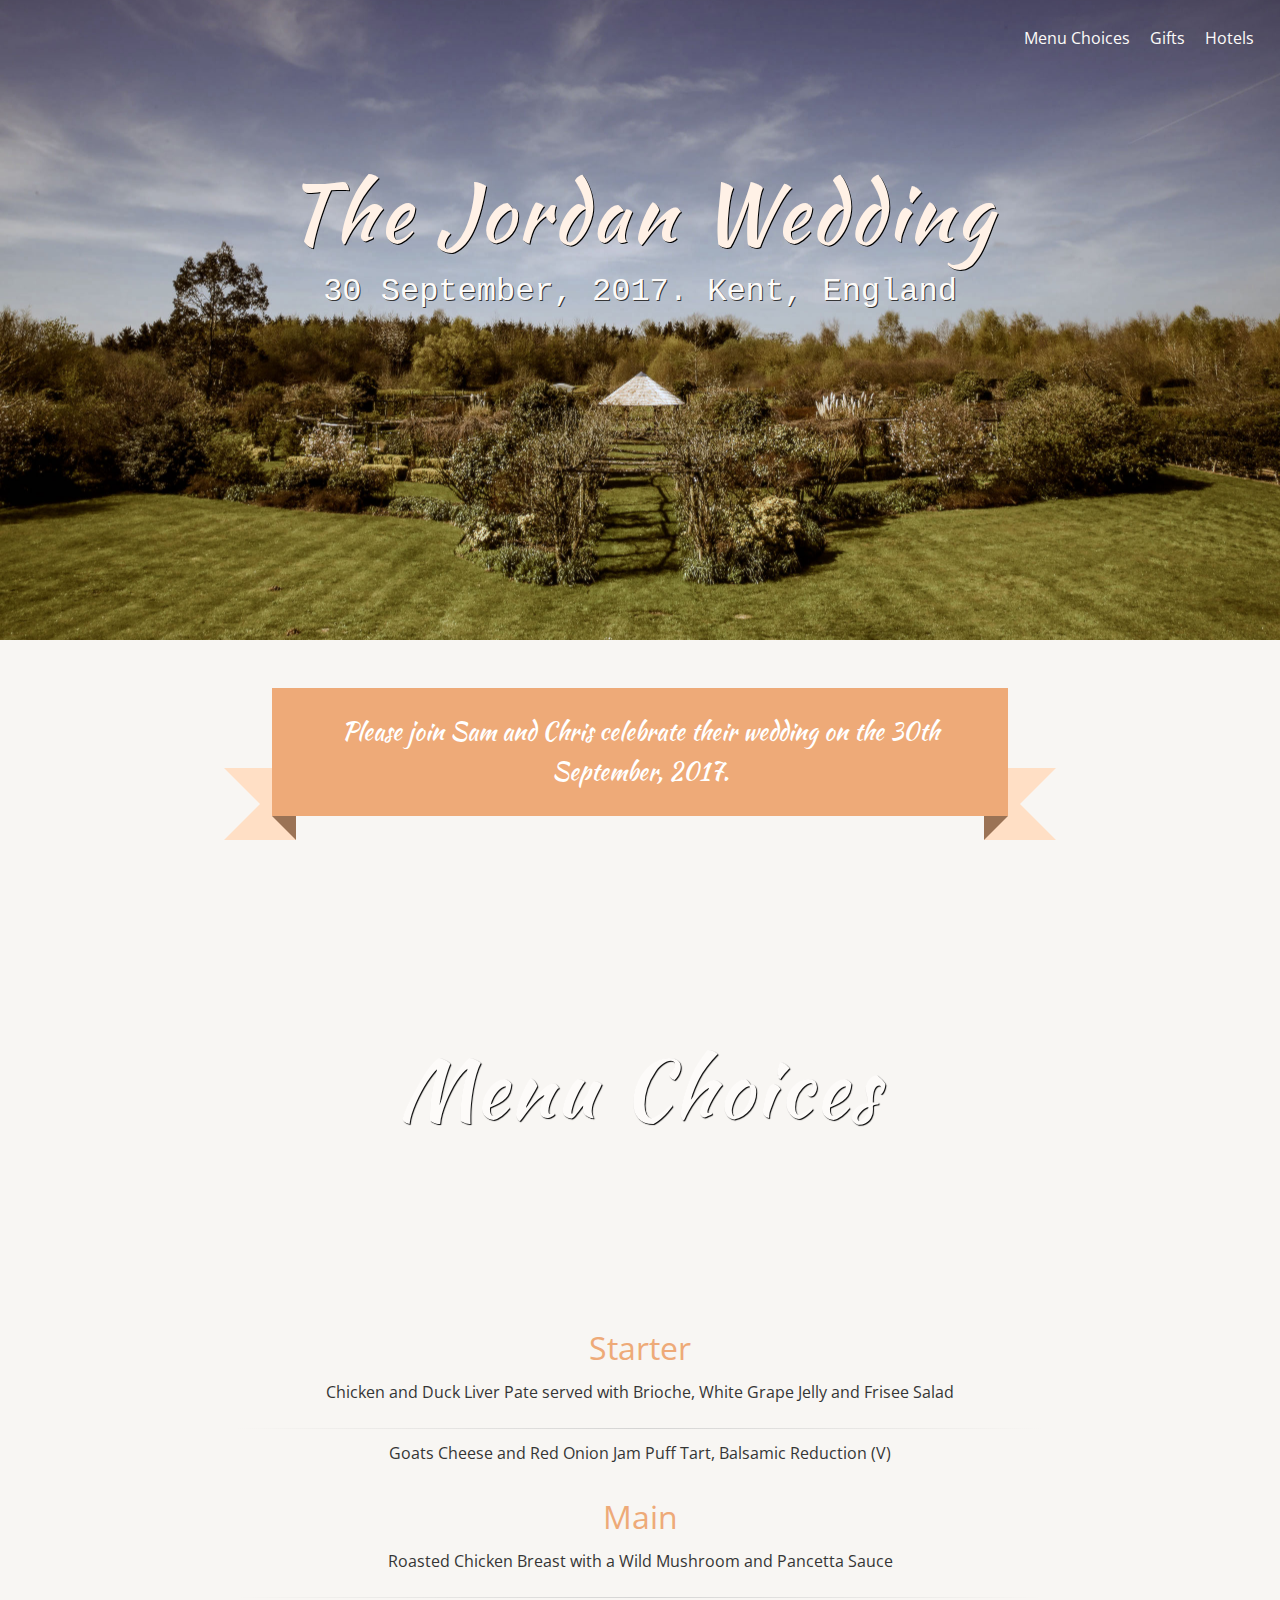
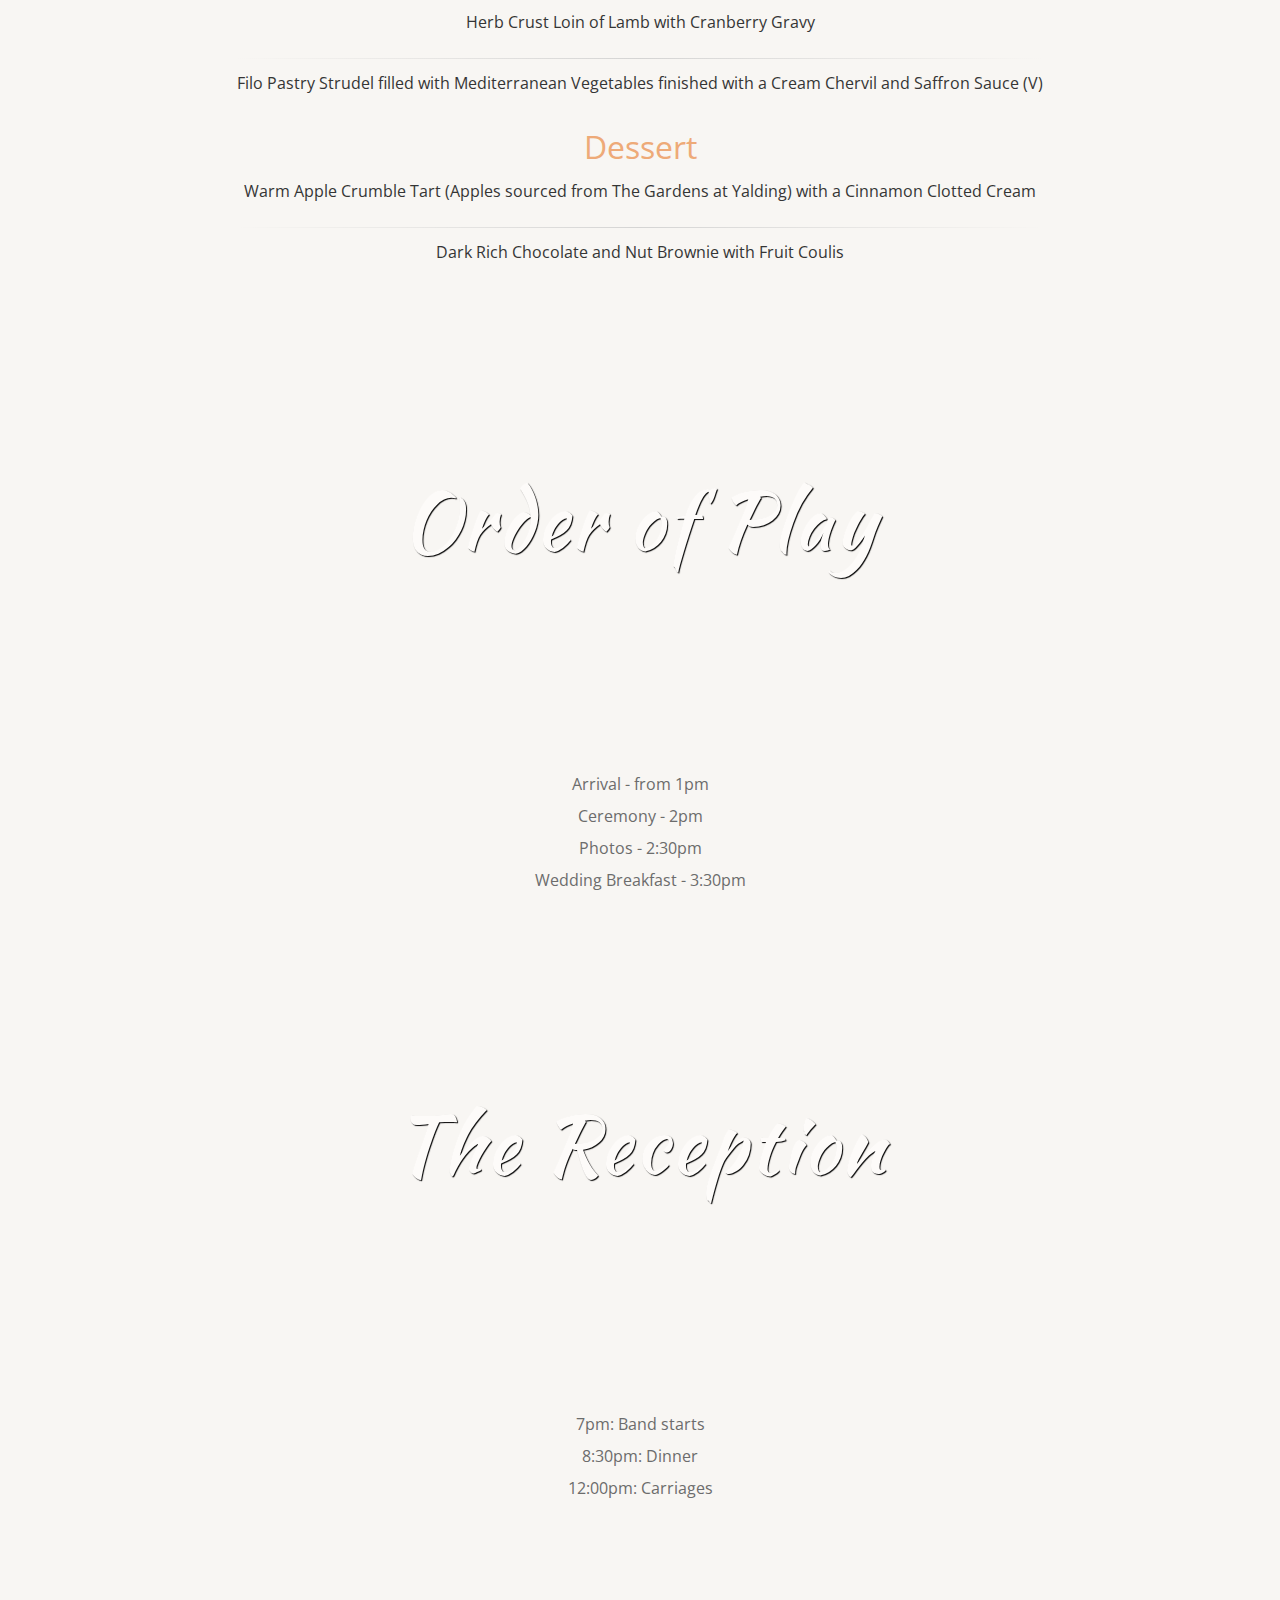
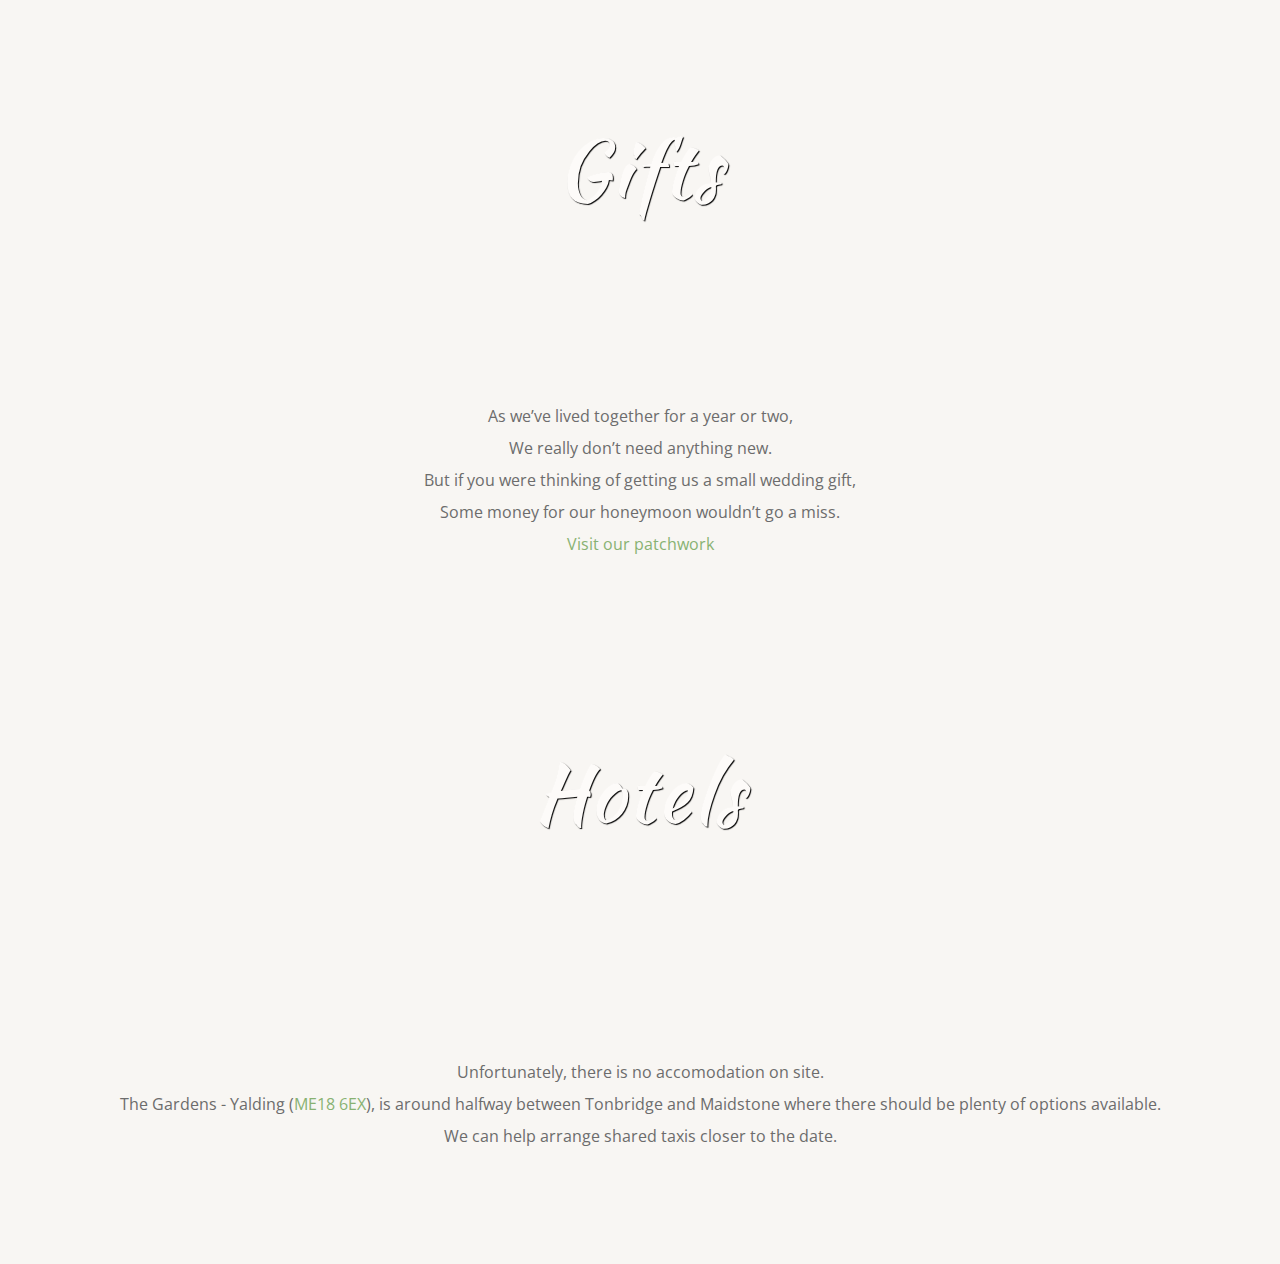
<file: index.html>
<!DOCTYPE html>
<html lang="en">
  <head>
    <meta charset="utf-8">
    <meta http-equiv="X-UA-Compatible" content="IE=edge">
    <meta name="viewport" content="width=device-width, initial-scale=1">
    <title>Extrajordanary</title>
    <link href="css/main.css" type="text/css" rel="stylesheet">
    <link href="https://fonts.googleapis.com/css?family=Open+Sans" rel="stylesheet">
    <link href="https://fonts.googleapis.com/css?family=Shrikhand" rel="stylesheet">
    <link href="https://fonts.googleapis.com/css?family=Kaushan+Script" rel="stylesheet">
  </head>
  <body>
    <section class="hero">
      <nav>
        <ul class="nav__menu">
          <li class="nav__item"><a href="#food-choices">Menu Choices</a></li>
          <li class="nav__item"><a href="#gifts">Gifts</a></li>
          <li class="nav__item"><a href="#hotels">Hotels</a></li>
        </ul>
      </nav>
      <section class="hero__block">
        <h1>The Jordan Wedding</h1>
        <p class="hero__description">30 September, 2017. Kent, England</p>
      </section>
    </section>
    <main>
      <p class="ribbon">
        <strong class="ribbon-content">Please join Sam and Chris celebrate their wedding on the 30th September, 2017.</strong>
      </p>

      <section class="section-heading menu-choices" id="food-choices">
        <h1>Menu Choices</h1>
      </section>

      <section class="section-text">
        <section class="food-choices">
          <article>
            <h2>Starter</h2>
            <ul>
              <li>Chicken and Duck Liver Pate served with Brioche, White Grape Jelly and Frisee Salad</li>
              <hr />
                <li>Goats Cheese and Red Onion Jam Puff Tart, Balsamic Reduction (V)</li>
            </ul>
          </article>
          <article>
            <h2>Main</h2>
            <ul>
              <li>Roasted Chicken Breast with a Wild Mushroom and Pancetta Sauce</li>
              <hr />
              <li>Herb Crust Loin of Lamb with Cranberry Gravy</li>
              <hr />
              <li>Filo Pastry Strudel filled with Mediterranean Vegetables finished with a Cream Chervil and Saffron Sauce (V)</li>
            </ul>
          </article>
          <article>
            <h2>Dessert</h2>
            <ul>
              <li>Warm Apple Crumble Tart (Apples sourced from The Gardens at Yalding) with a Cinnamon Clotted Cream</li>
              <hr />
              <li>Dark Rich Chocolate and Nut Brownie with Fruit Coulis</li>
            </ul>
          </article>
        </section>
      </section>

      <section class="section-heading ceremony">
        <h1>Order of Play</h1>
      </section>

      <section class="section-text">
        <p>Arrival - from 1pm</p>
        <p>Ceremony - 2pm</p>
        <p>Photos - 2:30pm</p>
        <p>Wedding Breakfast - 3:30pm</p>
      </section>

      <section class="section-heading reception">
        <h1>The Reception</h1>
      </section>

      <section class="section-text">
        <p>7pm: Band starts</p>
        <p>8:30pm: Dinner</p>
        <p>12:00pm: Carriages</p>
      </section>

      <section id="gifts" class="section-heading gifts">
        <h1>Gifts</h1>
      </section>
      <section class="section-text">
        <p>As we’ve lived together for a year or two,</p>
        <p>We really don’t need anything new.</p>
        <p>But if you were thinking of getting us a small wedding gift,</p>
        <p>Some money for our honeymoon wouldn’t go a miss.</p>
        <a href="https://patchworkit.com/13400/Extrajordanary">Visit our patchwork</a>
      </section>

      <section id="hotels" class="section-heading hotels">
        <h1>Hotels</h1>
      </section>
      <section class="section-text">
        <p>Unfortunately, there is no accomodation on site.</p>
        <p>The Gardens - Yalding (<a href="https://www.google.co.uk/maps/place/Yalding,+Maidstone+ME18+6EX/@51.2163699,0.4257554,16z/data=!3m1!4b1!4m5!3m4!1s0x47df37033bc54f6b:0x3593deb909a7e030!8m2!3d51.2170219!4d0.4303576?q=ME18+6EX&bav=on.2,or.r_cp.&biw=1440&bih=803&um=1&ie=UTF-8&sa=X&ved=0ahUKEwji89bVpf7TAhWFDMAKHUNcAXcQ_AUIBigB">ME18 6EX</a>), is around halfway between Tonbridge and Maidstone where there should be plenty of options available.</p>
        <p>We can help arrange shared taxis closer to the date.</p>
      </section>
    </main>
  </body>
</html>
</file>
<file: css/main.css>
html,body,div,span,applet,object,iframe,h1,h2,h3,h4,h5,h6,p,blockquote,pre,a,abbr,acronym,address,big,cite,code,del,dfn,em,img,ins,kbd,q,s,samp,small,strike,strong,sub,sup,tt,var,b,u,i,center,dl,dt,dd,ol,ul,li,fieldset,form,label,legend,table,caption,tbody,tfoot,thead,tr,th,td,article,aside,canvas,details,embed,figure,figcaption,footer,header,hgroup,menu,nav,output,ruby,section,summary,time,mark,audio,video{margin:0;padding:0;border:0;font-size:100%;font:inherit;vertical-align:baseline}article,aside,details,figcaption,figure,footer,header,hgroup,menu,nav,section{display:block}body{line-height:1}ol,ul{list-style:none}blockquote,q{quotes:none}blockquote:before,blockquote:after,q:before,q:after{content:'';content:none}table{border-collapse:collapse;border-spacing:0}h1{color:#fff1e6;font-size:3.5rem;line-height:4.5rem;font-family:"Kaushan Script",cursive;letter-spacing:0.2rem;text-shadow:1px 1px black}h2{font-size:2rem;line-height:3.5rem;text-align:center;color:#EEAA78}h3{color:#66B98F;font-size:2rem;margin-bottom:1rem}p{color:#6c6c6c}@media only screen and (min-width:600px){h1{font-size:5rem}h2{font-size:2rem;line-height:3.5rem}}a{text-decoration:none;color:#fdfbf9}a:hover{cursor:pointer}.ribbon{font-size:1rem;line-height:1.5rem;font-family:"Kaushan Script",cursive;width:50%;position:relative;background:#EEAA78;color:#fff;text-align:center;padding:1em 2em;margin:2em auto 3em}.ribbon:before,.ribbon:after{content:"";position:absolute;display:block;bottom:-1em;border:1.5em solid #ffdfc5;z-index:-1}.ribbon:before{left:-2em;border-right-width:1.5em;border-left-color:transparent}.ribbon:after{right:-2em;border-left-width:1.5em;border-right-color:transparent}.ribbon .ribbon-content:before,.ribbon .ribbon-content:after{content:"";position:absolute;display:block;border-style:solid;border-color:#9b7355 transparent transparent transparent;bottom:-1em}.ribbon .ribbon-content:before{left:0;border-width:1em 0 0 1em}.ribbon .ribbon-content:after{right:0;border-width:1em 1em 0 0}@media only screen and (min-width:600px){.ribbon{font-size:1.5rem;line-height:2.5rem}}body{background-color:#f8f6f3;font-family:'Open Sans',sans-serif;line-height:1.5rem;color:#353535}nav{position:absolute;top:10px;right:10px;color:#fdfbf9;-ms-flex-item-align:end;align-self:flex-end}.nav__menu{padding-top:1rem}.nav__item{display:inline;margin-right:1rem;transition:0.2s}.nav__item:hover{font-size:17px}.hero{background-image:url("/images/hero2.jpg");height:40rem;background-position:center;background-repeat:no-repeat;position:relative;display:-webkit-box;display:-ms-flexbox;display:flex;-webkit-box-orient:vertical;-webkit-box-direction:normal;-ms-flex-direction:column;flex-direction:column;-webkit-box-align:center;-ms-flex-align:center;align-items:center;-webkit-box-pack:center;-ms-flex-pack:center;justify-content:center;background-size:cover}.rsvp-text{color:white;text-shadow:1px 1px black}.hero__block{text-align:center}.hero__description{margin-top:1em;margin-bottom:5em;color:#fdfbf9;font-size:2rem;font-family:monospace;text-shadow:1px 1px #353535}.hero__button{padding:1rem 5rem;background-color:#66B98F;border:none;color:#fdfbf9;margin-top:0.5rem;font-size:1.2rem;cursor:pointer;transition:0.2s}.hero__button:hover{-webkit-transform:scale(1.05);transform:scale(1.05)}main{margin:3rem auto}.personals{width:80%;margin:0 auto;display:-webkit-box;display:-ms-flexbox;display:flex;-webkit-box-orient:vertical;-webkit-box-direction:normal;-ms-flex-direction:column;flex-direction:column;-ms-flex-wrap:wrap;flex-wrap:wrap;-webkit-box-pack:center;-ms-flex-pack:center;justify-content:center}.personals__item{text-align:center;-ms-flex-preferred-size:30%;flex-basis:30%;-webkit-box-flex:1;-ms-flex-positive:1;flex-grow:1;margin-bottom:2em}.personals__item img{margin-bottom:1rem}.personals__item p{padding:1rem}.wedding-heading{margin-bottom:1rem;padding:0 1rem}.section-heading{display:-webkit-box;display:-ms-flexbox;display:flex;-webkit-box-align:center;-ms-flex-align:center;align-items:center;-webkit-box-pack:center;-ms-flex-pack:center;justify-content:center;height:25rem;text-align:center;background-position:center;background-repeat:no-repeat;background-size:cover}.section-heading h1{color:#fdfbf9;weight:bold;text-shadow:1px 1px 1px black}.section-heading.ceremony{background-image:url("http://www.nordenibio.org/wp-content/uploads/2016/07/wedding_ceremony.jpg")}.section-heading.reception{background-image:url("http://www.thegardensyalding.co.uk/images/shutterstock_273255299.jpg?crc=3852785017")}.section-heading.gifts{background-image:url("http://img.everafterguide.com/s/upload/images/2016/02/1e72026428a8ca44ebc43ebe07752c98.jpg")}.section-heading.hotels{background-image:url("https://images.trvl-media.com/media/content/expus/graphics/launch/hotel1320x742.jpg")}.section-heading.menu-choices{background-image:url("http://www.thegardensyalding.co.uk/images/shutterstock_181012754.jpg?crc=324927365")}.section-text{text-align:center;padding:2rem 0.5rem;line-height:2rem;display:-webkit-box;display:-ms-flexbox;display:flex;-webkit-box-orient:vertical;-webkit-box-direction:normal;-ms-flex-direction:column;flex-direction:column;-webkit-box-pack:center;-ms-flex-pack:center;justify-content:center;-webkit-box-align:center;-ms-flex-align:center;align-items:center;min-height:10rem}.section-text hr{border:0;height:1px;background-image:linear-gradient(to right,transparent,rgba(201,201,201,0.75),transparent)}.section-text a{color:#88B272}.section-text__title{font-weight:bolder;font-size:1.1rem}.food-choices li{margin-bottom:20px}
</file>
